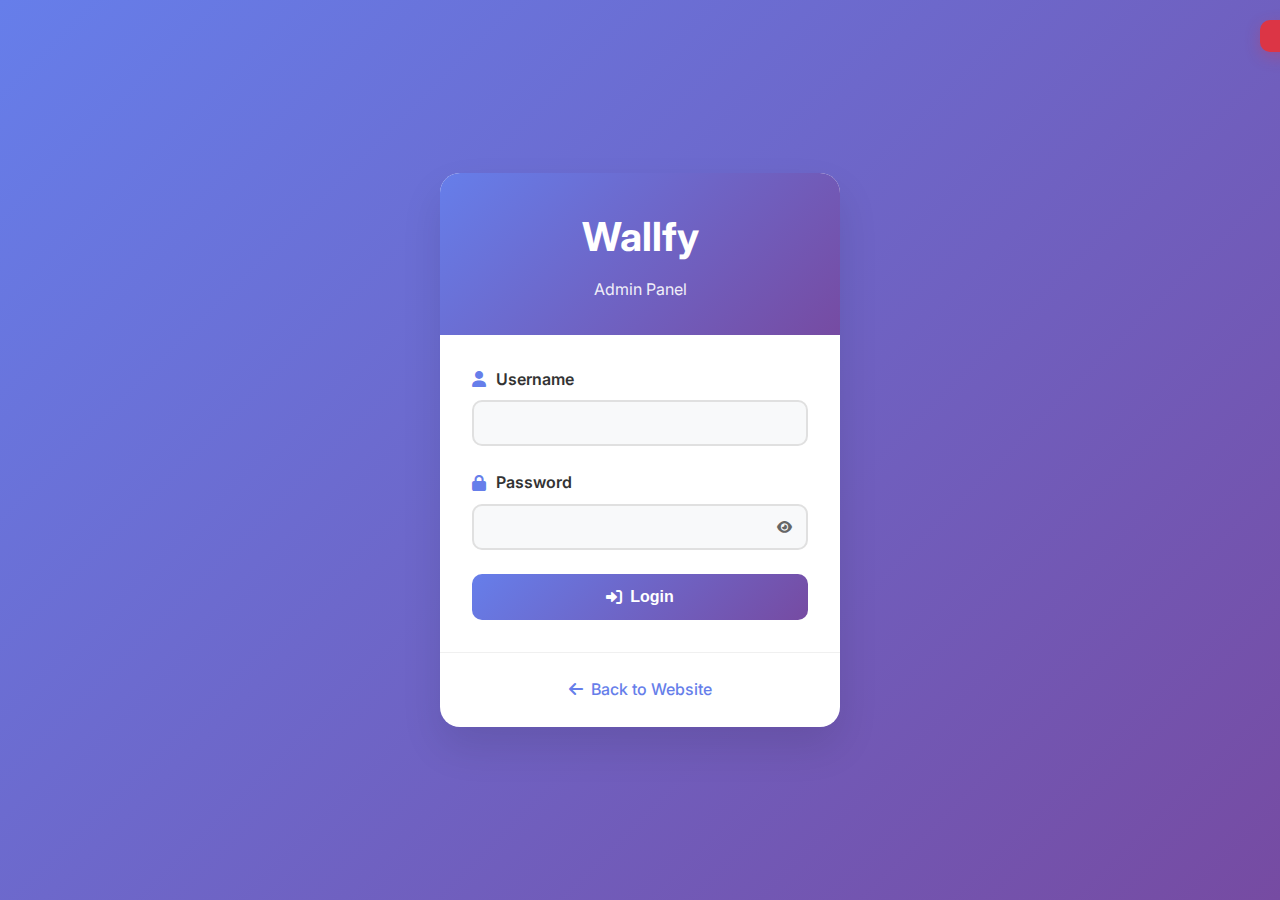
<file: login.html>
<!DOCTYPE html>
<html lang="en">
<head>
    <meta charset="UTF-8">
    <meta name="viewport" content="width=device-width, initial-scale=1.0">
    <title>Wallfy Admin - Login</title>
    <link rel="stylesheet" href="login-styles.css">
    <link href="https://fonts.googleapis.com/css2?family=Inter:wght@300;400;500;600;700&display=swap" rel="stylesheet">
    <link rel="stylesheet" href="https://cdnjs.cloudflare.com/ajax/libs/font-awesome/6.0.0/css/all.min.css">
</head>
<body>
    <div class="login-container">
        <div class="login-card">
            <div class="login-header">
                <div class="logo">
                    <h1>Wallfy</h1>
                    <p>Admin Panel</p>
                </div>
            </div>
            
            <form id="loginForm" class="login-form">
                <div class="form-group">
                    <label for="username">
                        <i class="fas fa-user"></i>
                        Username
                    </label>
                    <input type="text" id="username" name="username" required>
                </div>
                
                <div class="form-group">
                    <label for="password">
                        <i class="fas fa-lock"></i>
                        Password
                    </label>
                    <div class="password-input">
                        <input type="password" id="password" name="password" required>
                        <button type="button" class="toggle-password" onclick="togglePassword()">
                            <i class="fas fa-eye"></i>
                        </button>
                    </div>
                </div>
                
                <button type="submit" class="login-btn">
                    <i class="fas fa-sign-in-alt"></i>
                    Login
                </button>
            </form>
            
            <div class="login-footer">
                <a href="index.html" class="back-link">
                    <i class="fas fa-arrow-left"></i>
                    Back to Website
                </a>
            </div>
        </div>
    </div>

    <!-- Error Message -->
    <div id="errorMessage" class="error-message"></div>

    <script src="login-script.js"></script>
</body>
</html>
</file>
<file: login-styles.css>
/* Reset and base styles */
* {
    margin: 0;
    padding: 0;
    box-sizing: border-box;
}

body {
    font-family: 'Inter', sans-serif;
    line-height: 1.6;
    color: #333;
    background: linear-gradient(135deg, #667eea 0%, #764ba2 100%);
    min-height: 100vh;
    display: flex;
    align-items: center;
    justify-content: center;
    padding: 20px;
}

/* Login Container */
.login-container {
    width: 100%;
    max-width: 400px;
}

.login-card {
    background: white;
    border-radius: 20px;
    box-shadow: 0 20px 40px rgba(0, 0, 0, 0.1);
    overflow: hidden;
    animation: slideInUp 0.6s ease;
}

/* Login Header */
.login-header {
    background: linear-gradient(135deg, #667eea 0%, #764ba2 100%);
    color: white;
    padding: 2rem;
    text-align: center;
}

.logo h1 {
    font-size: 2.5rem;
    font-weight: 700;
    margin-bottom: 0.5rem;
}

.logo p {
    opacity: 0.9;
    font-size: 1rem;
}

/* Login Form */
.login-form {
    padding: 2rem;
}

.form-group {
    margin-bottom: 1.5rem;
}

.form-group label {
    display: flex;
    align-items: center;
    gap: 0.5rem;
    font-weight: 600;
    color: #333;
    margin-bottom: 0.5rem;
}

.form-group label i {
    color: #667eea;
    width: 16px;
}

.form-group input {
    width: 100%;
    padding: 12px 16px;
    border: 2px solid #e0e0e0;
    border-radius: 10px;
    font-size: 1rem;
    transition: all 0.3s ease;
    background: #f8f9fa;
}

.form-group input:focus {
    outline: none;
    border-color: #667eea;
    background: white;
    box-shadow: 0 0 0 3px rgba(102, 126, 234, 0.1);
}

/* Password Input */
.password-input {
    position: relative;
}

.toggle-password {
    position: absolute;
    right: 12px;
    top: 50%;
    transform: translateY(-50%);
    background: none;
    border: none;
    color: #666;
    cursor: pointer;
    padding: 4px;
    transition: color 0.3s ease;
}

.toggle-password:hover {
    color: #667eea;
}

/* Login Button */
.login-btn {
    width: 100%;
    padding: 14px;
    background: linear-gradient(135deg, #667eea 0%, #764ba2 100%);
    color: white;
    border: none;
    border-radius: 10px;
    font-size: 1rem;
    font-weight: 600;
    cursor: pointer;
    transition: all 0.3s ease;
    display: flex;
    align-items: center;
    justify-content: center;
    gap: 0.5rem;
    margin-top: 1rem;
}

.login-btn:hover {
    transform: translateY(-2px);
    box-shadow: 0 10px 25px rgba(102, 126, 234, 0.3);
}

.login-btn:active {
    transform: translateY(0);
}

/* Login Footer */
.login-footer {
    padding: 1.5rem 2rem;
    border-top: 1px solid #f0f0f0;
    text-align: center;
}

.back-link {
    color: #667eea;
    text-decoration: none;
    font-weight: 500;
    display: inline-flex;
    align-items: center;
    gap: 0.5rem;
    transition: all 0.3s ease;
}

.back-link:hover {
    color: #764ba2;
    transform: translateX(-2px);
}

/* Error Message */
.error-message {
    position: fixed;
    top: 20px;
    right: 20px;
    background: #dc3545;
    color: white;
    padding: 1rem 1.5rem;
    border-radius: 10px;
    font-weight: 500;
    box-shadow: 0 5px 15px rgba(220, 53, 69, 0.3);
    transform: translateX(100%);
    transition: transform 0.3s ease;
    z-index: 1000;
}

.error-message.show {
    transform: translateX(0);
}

/* Animations */
@keyframes slideInUp {
    from {
        opacity: 0;
        transform: translateY(30px);
    }
    to {
        opacity: 1;
        transform: translateY(0);
    }
}

/* Responsive Design */
@media (max-width: 480px) {
    .login-card {
        border-radius: 15px;
    }
    
    .login-header {
        padding: 1.5rem;
    }
    
    .logo h1 {
        font-size: 2rem;
    }
    
    .login-form {
        padding: 1.5rem;
    }
    
    .login-footer {
        padding: 1rem 1.5rem;
    }
    
    .error-message {
        right: 10px;
        left: 10px;
        transform: translateY(-100%);
    }
    
    .error-message.show {
        transform: translateY(0);
    }
}
</file>
